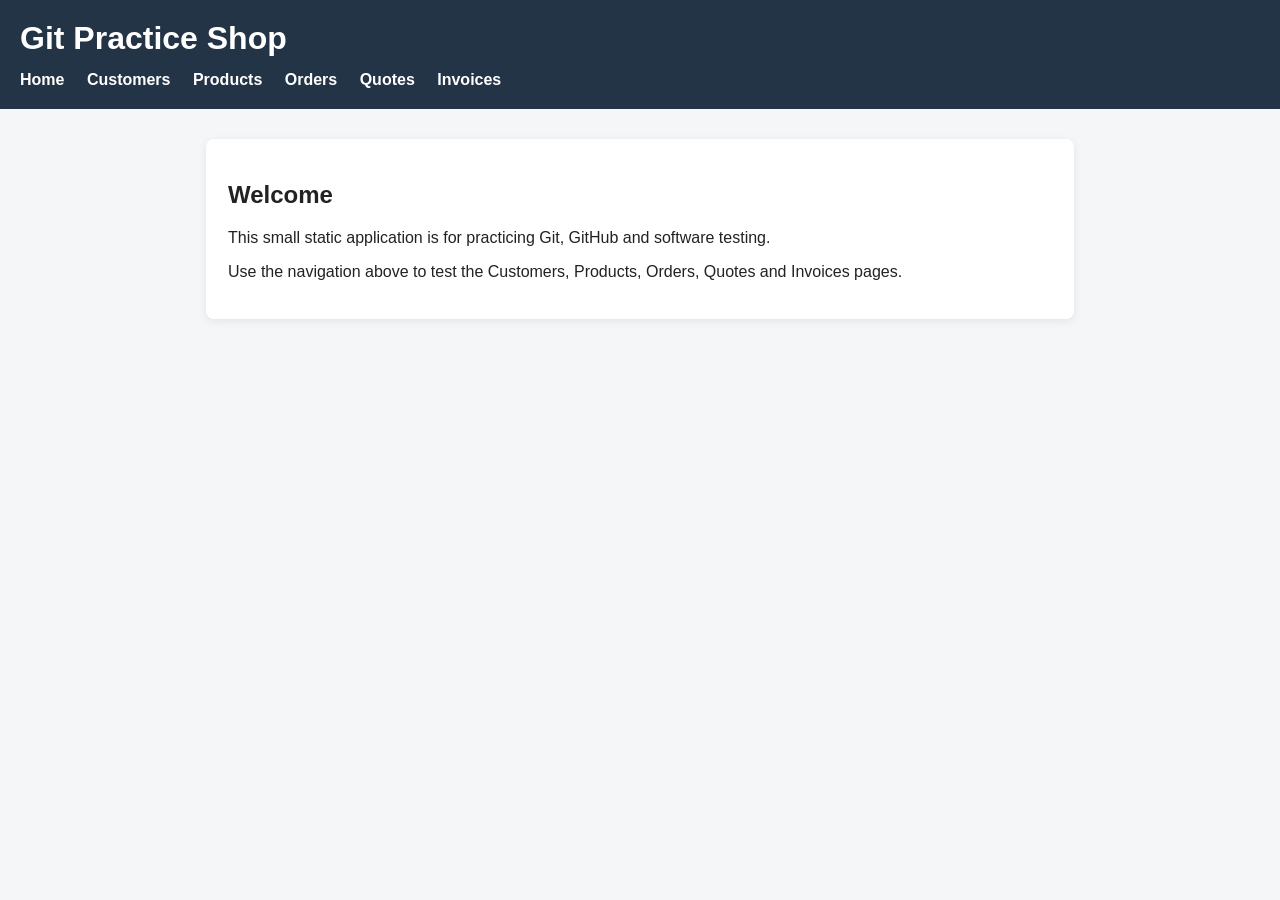
<file: index.html>
<!DOCTYPE html>
<html lang="en">
<head>
  <meta charset="UTF-8">
  <meta name="viewport" content="width=device-width, initial-scale=1.0">
  <title>Git Practice Shop</title>
  <link rel="stylesheet" href="css/style.css">
</head>
<body>
<header><h1>Git Practice Shop</h1><nav>
  <a href="index.html">Home</a>
  <a href="customers.html">Customers</a>
  <a href="products.html">Products</a>
  <a href="orders.html">Orders</a>
  <a href="quotes.html">Quotes</a>
  <a href="invoices.html">Invoices</a>
</nav></header>
<main>
  <section class="card">
    <h2>Welcome</h2>
    <p>This small static application is for practicing Git, GitHub and software testing.</p>
    <p>Use the navigation above to test the Customers, Products, Orders, Quotes and Invoices pages.</p>
  </section>
</main>
<script src="js/app.js"></script>
</body>
</html>
</file>
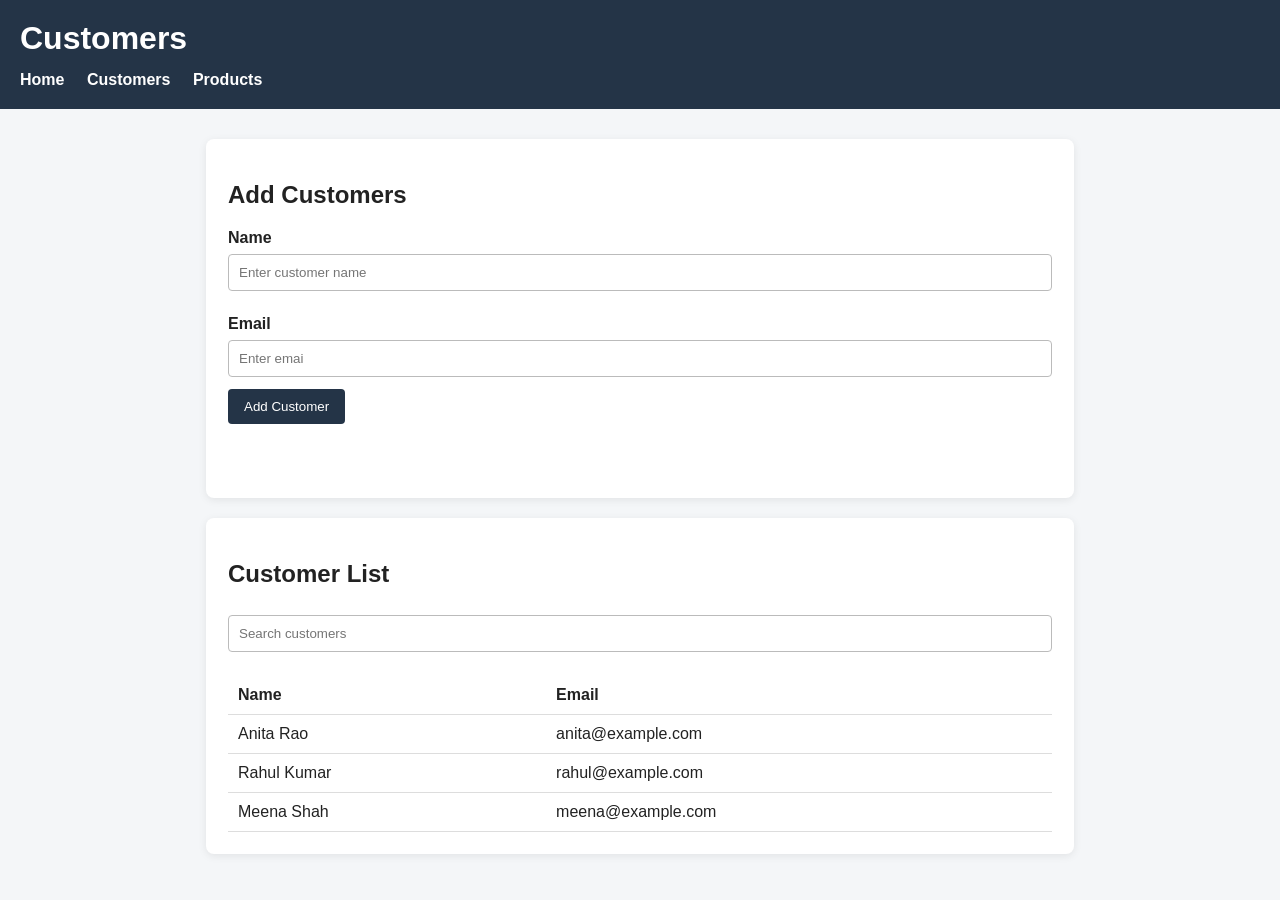
<file: customers.html>
<!DOCTYPE html>
<html lang="en">
<head>
  <meta charset="UTF-8">
  <meta name="viewport" content="width=device-width, initial-scale=1.0">
  <title>Customers - Git Practice Shop</title>
  <link rel="stylesheet" href="css/style.css">
</head>
<body>
<header><h1>Customers</h1><nav>
  <a href="index.html">Home</a>
  <a href="customers.html">Customers</a>
  <a href="products.html">Products</a>
</nav></header>
<main>
  <section class="card">
    <h2>Add Customers</h2>
    <form id="customerForm">
      <label for="customerName">Name</label>
      <input id="customerName" type="text" placeholder="Enter customer name">
      <label for="customerEmail">Email</label>
      <input id="customerEmail" type="email" placeholder="Enter emai">
      <button type="submit">Add Customer</button>
      <p id="message" class="message"></p>
    </form>
  </section>
  <section class="card">
    <h2>Customer List</h2>
    <input id="customerSearch" type="text" placeholder="Search customers">
    <table id="customerTable">
      <thead><tr><th>Name</th><th>Email</th></tr></thead>
      <tbody>
        <tr><td>Anita Rao</td><td>anita@example.com</td></tr>
        <tr><td>Rahul Kumar</td><td>rahul@example.com</td></tr>
        <tr><td>Meena Shah</td><td>meena@example.com</td></tr>
      </tbody>
    </table>
  </section>
</main>
<script src="js/app.js"></script>
</body>
</html>
</file>
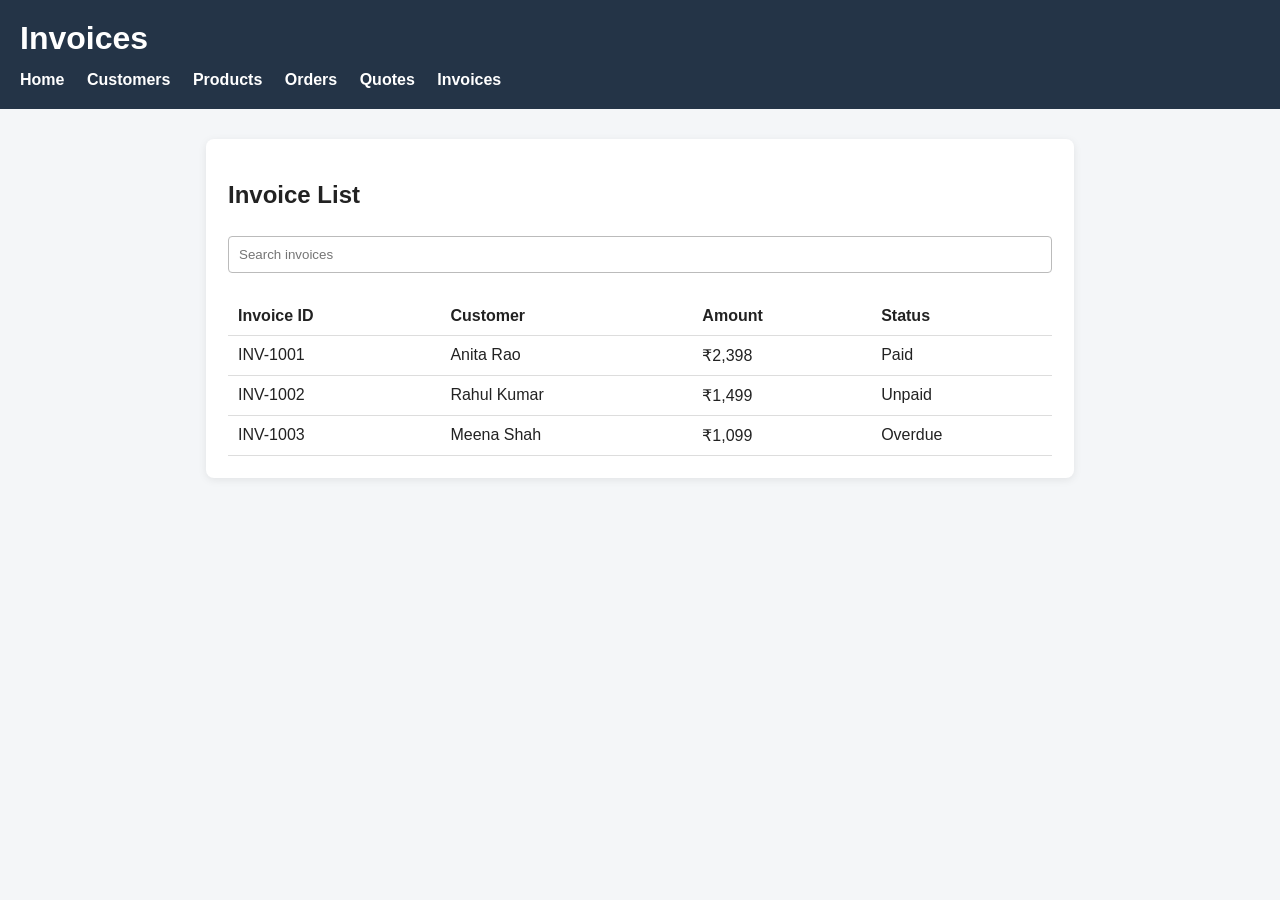
<file: invoices.html>
<!DOCTYPE html>
<html lang="en">
<head>
  <meta charset="UTF-8">
  <meta name="viewport" content="width=device-width, initial-scale=1.0">
  <title>Invoices - Git Practice Shop</title>
  <link rel="stylesheet" href="css/style.css">
</head>
<body>
<header><h1>Invoices</h1><nav>
  <a href="index.html">Home</a>
  <a href="customers.html">Customers</a>
  <a href="products.html">Products</a>
  <a href="orders.html">Orders</a>
  <a href="quotes.html">Quotes</a>
  <a href="invoices.html">Invoices</a>
</nav></header>
<main>
  <section class="card">
    <h2>Invoice List</h2>
    <input id="invoiceSearch" type="text" placeholder="Search invoices">
    <table id="invoiceTable">
      <thead><tr><th>Invoice ID</th><th>Customer</th><th>Amount</th><th>Status</th></tr></thead>
      <tbody>
        <tr><td>INV-1001</td><td>Anita Rao</td><td>₹2,398</td><td>Paid</td></tr>
        <tr><td>INV-1002</td><td>Rahul Kumar</td><td>₹1,499</td><td>Unpaid</td></tr>
        <tr><td>INV-1003</td><td>Meena Shah</td><td>₹1,099</td><td>Overdue</td></tr>
      </tbody>
    </table>
  </section>
</main>
<script src="js/app.js"></script>
</body>
</html>
</file>
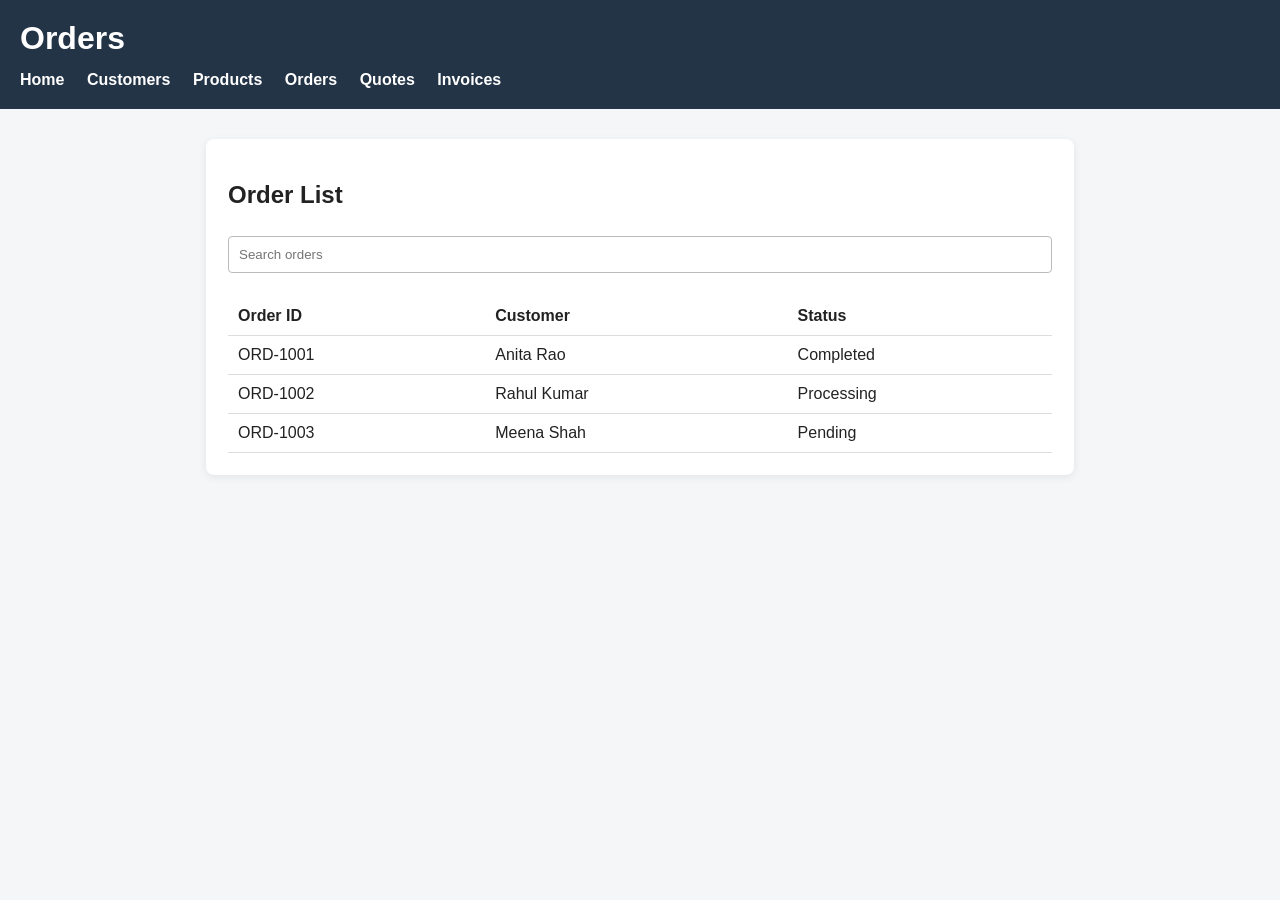
<file: orders.html>
<!DOCTYPE html>
<html lang="en">
<head>
  <meta charset="UTF-8">
  <meta name="viewport" content="width=device-width, initial-scale=1.0">
  <title>Orders - Git Practice Shop</title>
  <link rel="stylesheet" href="css/style.css">
</head>
<body>
<header><h1>Orders</h1><nav>
  <a href="index.html">Home</a>
  <a href="customers.html">Customers</a>
  <a href="products.html">Products</a>
  <a href="orders.html">Orders</a>
  <a href="quotes.html">Quotes</a>
  <a href="invoices.html">Invoices</a>
</nav></header>
<main>
  <section class="card">
    <h2>Order List</h2>
    <input id="orderSearch" type="text" placeholder="Search orders">
    <table id="orderTable">
      <thead><tr><th>Order ID</th><th>Customer</th><th>Status</th></tr></thead>
      <tbody>
        <tr><td>ORD-1001</td><td>Anita Rao</td><td>Completed</td></tr>
        <tr><td>ORD-1002</td><td>Rahul Kumar</td><td>Processing</td></tr>
        <tr><td>ORD-1003</td><td>Meena Shah</td><td>Pending</td></tr>
      </tbody>
    </table>
  </section>
</main>
<script src="js/app.js"></script>
</body>
</html>
</file>
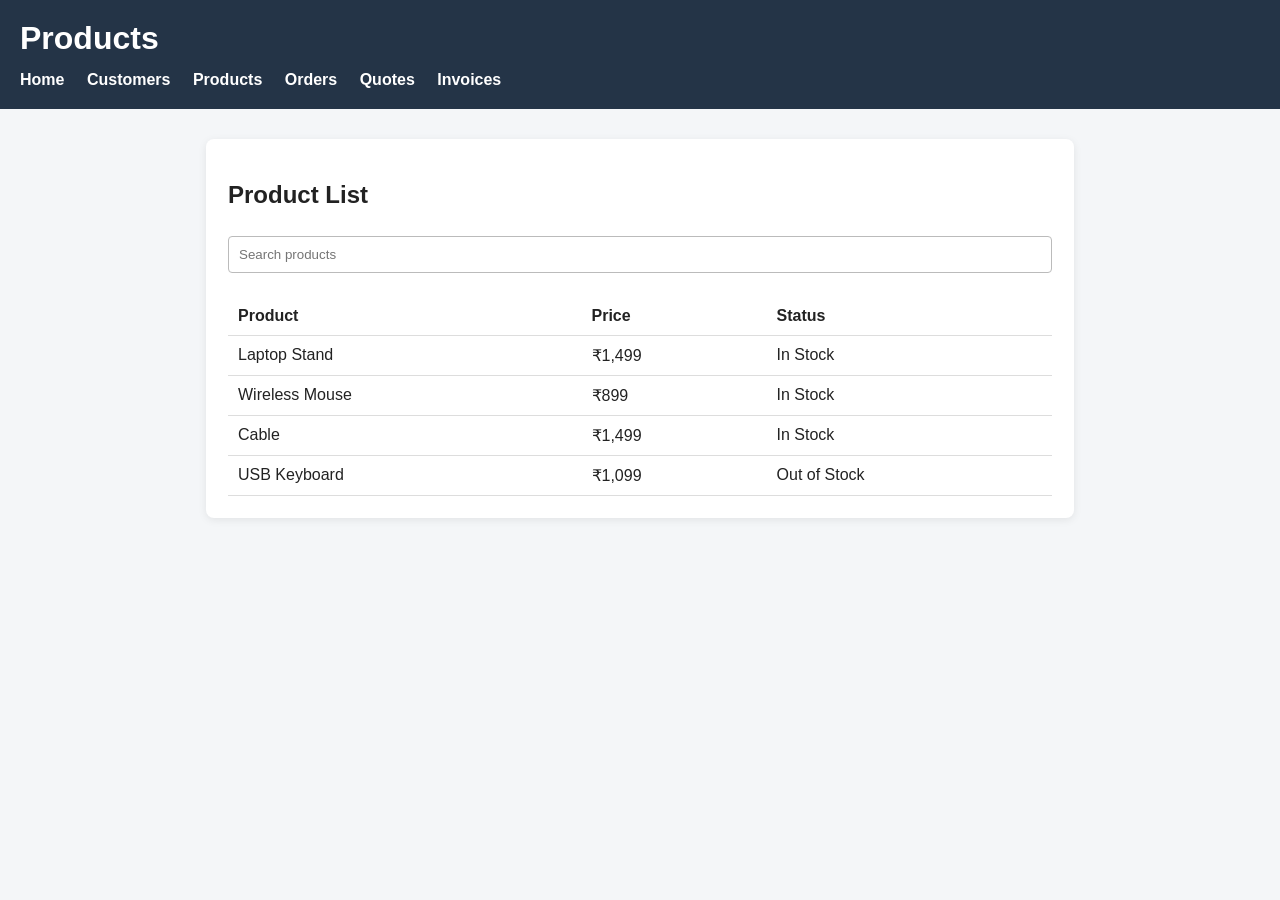
<file: products.html>
<!DOCTYPE html>
<html lang="en">
<head>
  <meta charset="UTF-8">
  <meta name="viewport" content="width=device-width, initial-scale=1.0">
  <title>Products - Git Practice Shop</title>
  <link rel="stylesheet" href="css/style.css">
</head>
<body>
<header><h1>Products</h1><nav>
  <a href="index.html">Home</a>
  <a href="customers.html">Customers</a>
  <a href="products.html">Products</a>
  <a href="orders.html">Orders</a>
  <a href="quotes.html">Quotes</a>
  <a href="invoices.html">Invoices</a>
</nav></header>
<main>
  <section class="card">
    <h2>Product List</h2>
    <input id="productSearch" type="text" placeholder="Search products">
    <table id="productTable">
      <thead><tr><th>Product</th><th>Price</th><th>Status</th></tr></thead>
      <tbody>
        <tr><td>Laptop Stand</td><td>₹1,499</td><td>In Stock</td></tr>
        <tr><td>Wireless Mouse</td><td>₹899</td><td>In Stock</td></tr>
        <tr><td>Cable</td><td>₹1,499</td><td>In Stock</td></tr>
        <tr><td>USB Keyboard</td><td>₹1,099</td><td>Out of Stock</td></tr>
      </tbody>
    </table>
  </section>
</main>
<script src="js/app.js"></script>
</body>
</html>
</file>
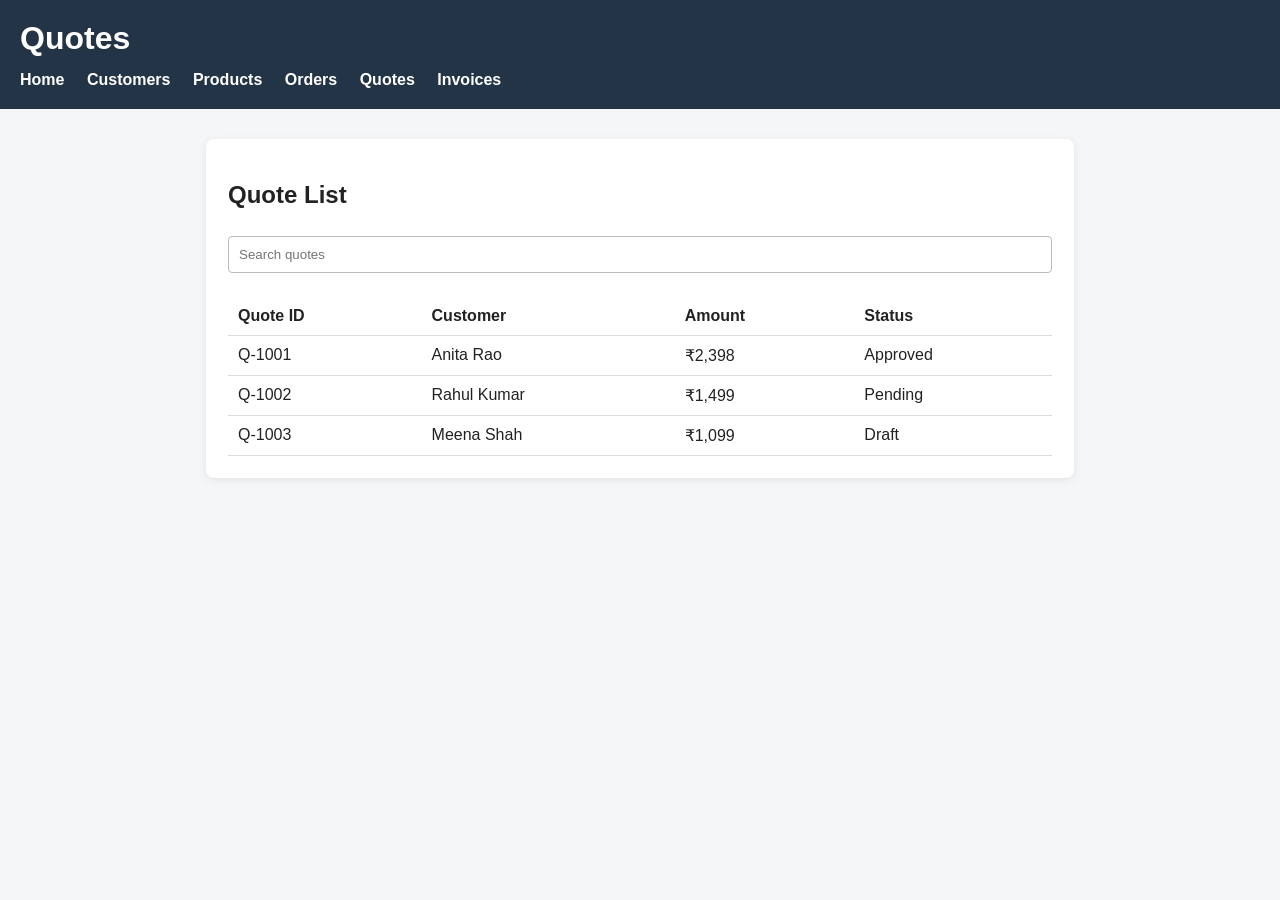
<file: quotes.html>
<!DOCTYPE html>
<html lang="en">
<head>
  <meta charset="UTF-8">
  <meta name="viewport" content="width=device-width, initial-scale=1.0">
  <title>Quotes - Git Practice Shop</title>
  <link rel="stylesheet" href="css/style.css">
</head>
<body>
<header><h1>Quotes</h1><nav>
  <a href="index.html">Home</a>
  <a href="customers.html">Customers</a>
  <a href="products.html">Products</a>
  <a href="orders.html">Orders</a>
  <a href="quotes.html">Quotes</a>
  <a href="invoices.html">Invoices</a>
</nav></header>
<main>
  <section class="card">
    <h2>Quote List</h2>
    <input id="quoteSearch" type="text" placeholder="Search quotes">
    <table id="quoteTable">
      <thead><tr><th>Quote ID</th><th>Customer</th><th>Amount</th><th>Status</th></tr></thead>
      <tbody>
        <tr><td>Q-1001</td><td>Anita Rao</td><td>₹2,398</td><td>Approved</td></tr>
        <tr><td>Q-1002</td><td>Rahul Kumar</td><td>₹1,499</td><td>Pending</td></tr>
        <tr><td>Q-1003</td><td>Meena Shah</td><td>₹1,099</td><td>Draft</td></tr>
      </tbody>
    </table>
  </section>
</main>
<script src="js/app.js"></script>
</body>
</html>
</file>
<file: css/style.css>
* { box-sizing: border-box; }
body { margin: 0; font-family: Arial, sans-serif; background: #f4f6f8; color: #222; }
header { background: #243447; color: white; padding: 20px; }
header h1 { margin: 0 0 14px; }
nav a { color: white; margin-right: 18px; text-decoration: none; font-weight: bold; }
nav a:hover { text-decoration: underline; }
main { max-width: 900px; margin: 30px auto; padding: 0 16px; }
.card { background: white; padding: 22px; margin-bottom: 20px; border-radius: 8px; box-shadow: 0 2px 8px rgba(0,0,0,.08); }
label { display: block; margin-top: 12px; font-weight: bold; }
input { width: 100%; padding: 10px; margin: 7px 0 12px; border: 1px solid #bbb; border-radius: 4px; }
button { padding: 10px 16px; border: 0; border-radius: 4px; background: #243447; color: white; cursor: pointer; }
table { width: 100%; border-collapse: collapse; margin-top: 12px; }
th, td { text-align: left; padding: 10px; border-bottom: 1px solid #ddd; }
.message { font-weight: bold; min-height: 20px; }
</file>
